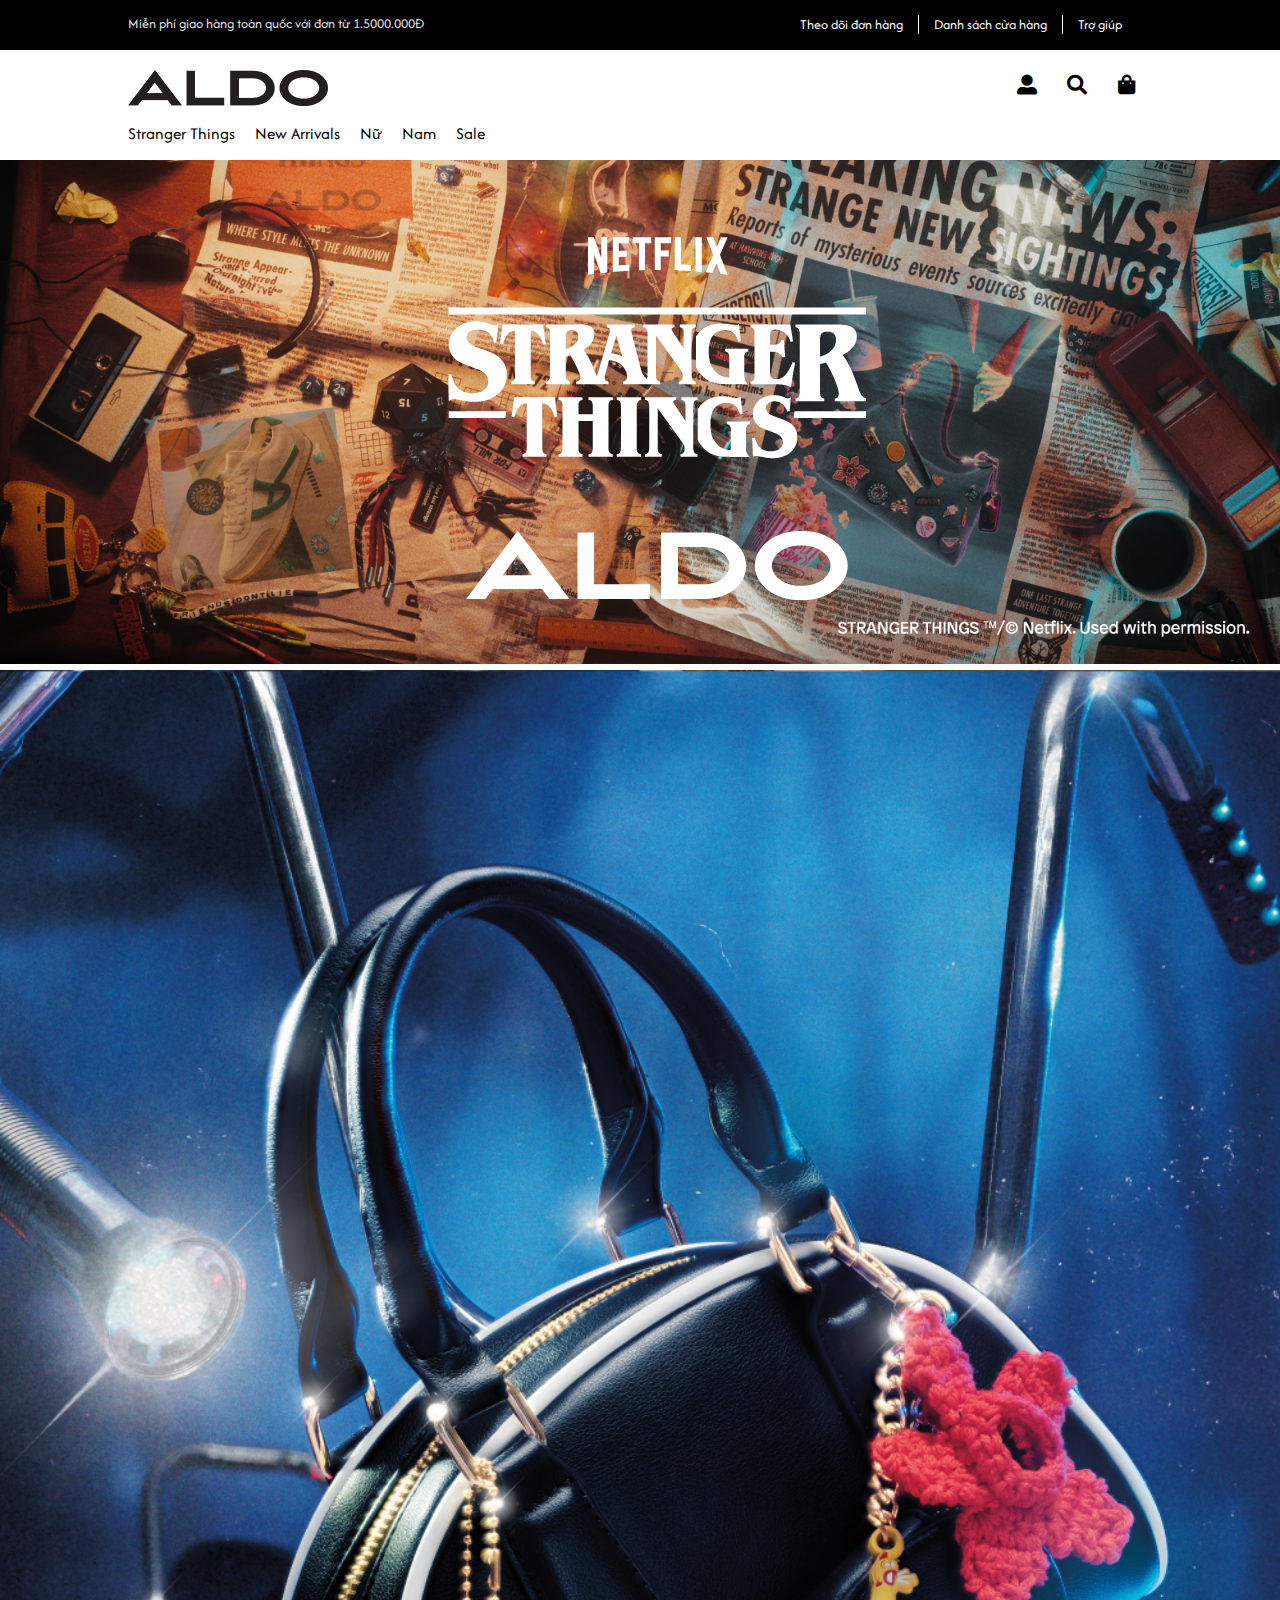
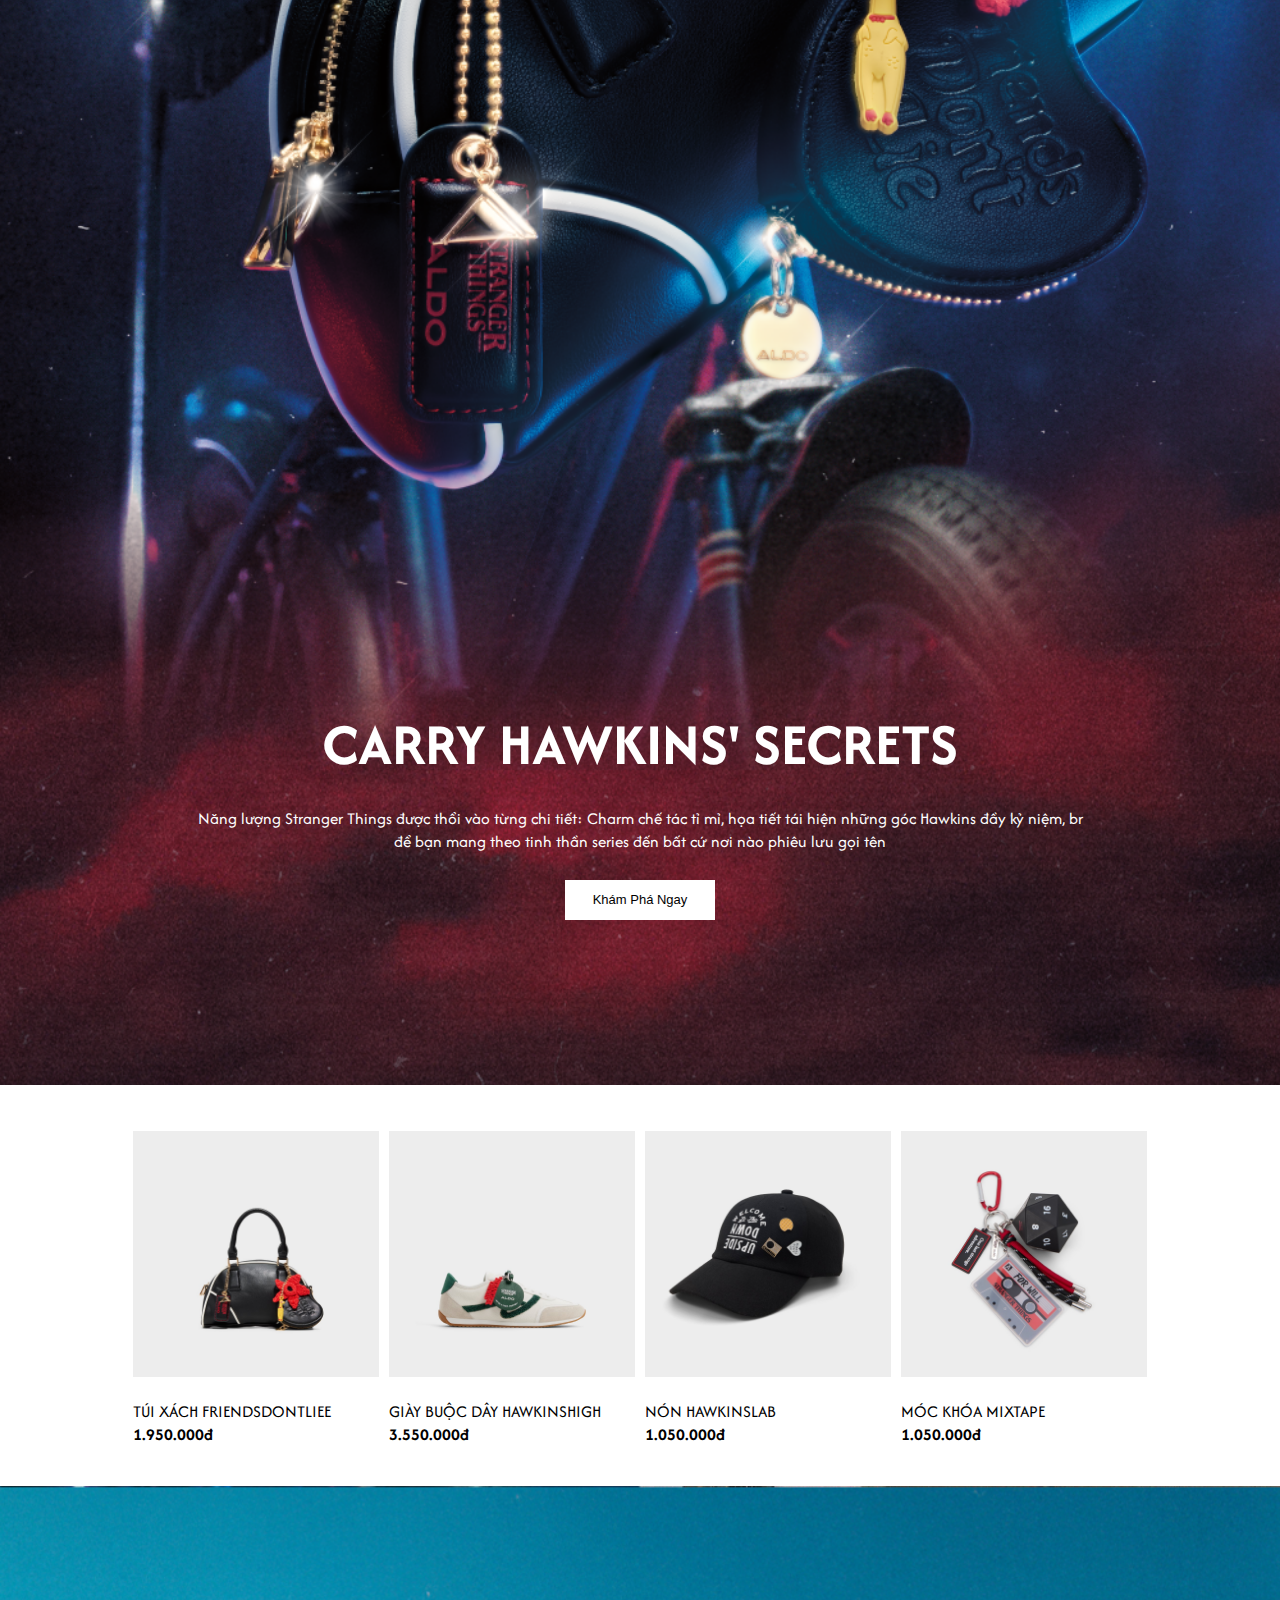
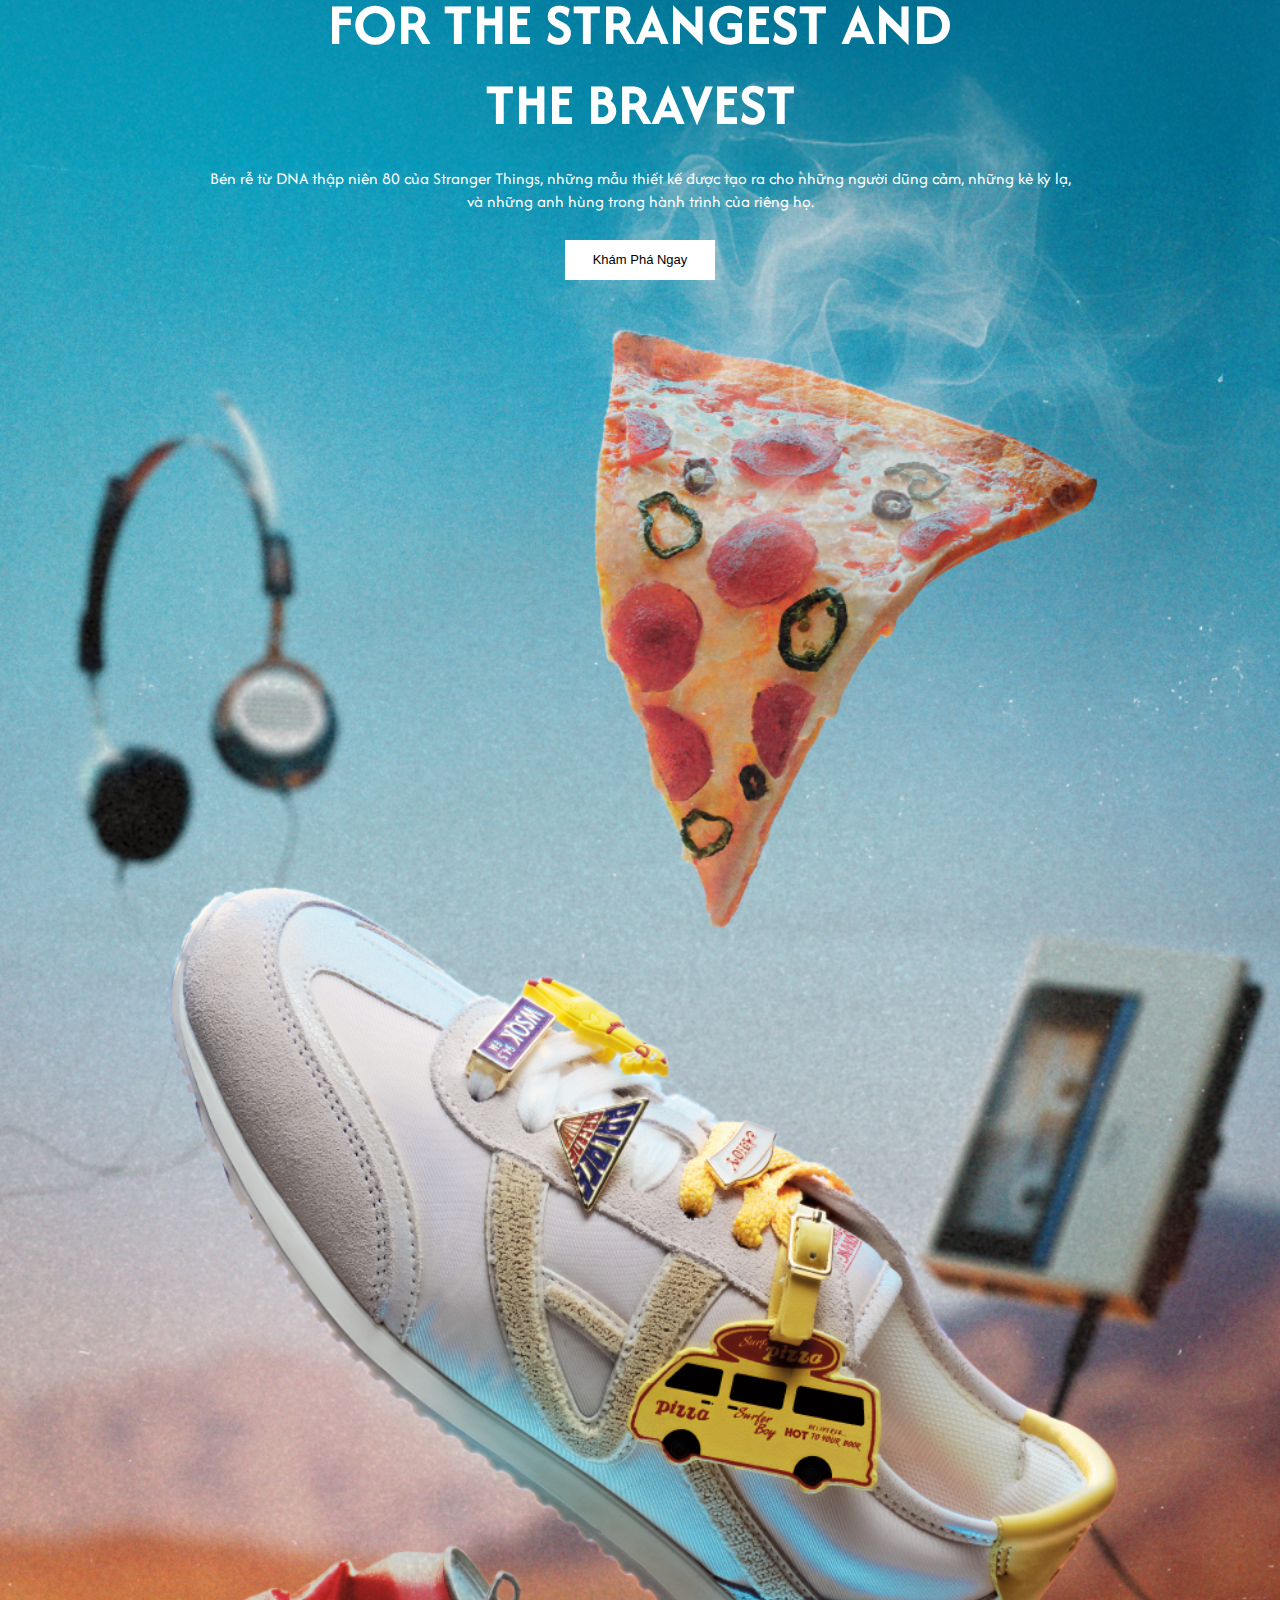
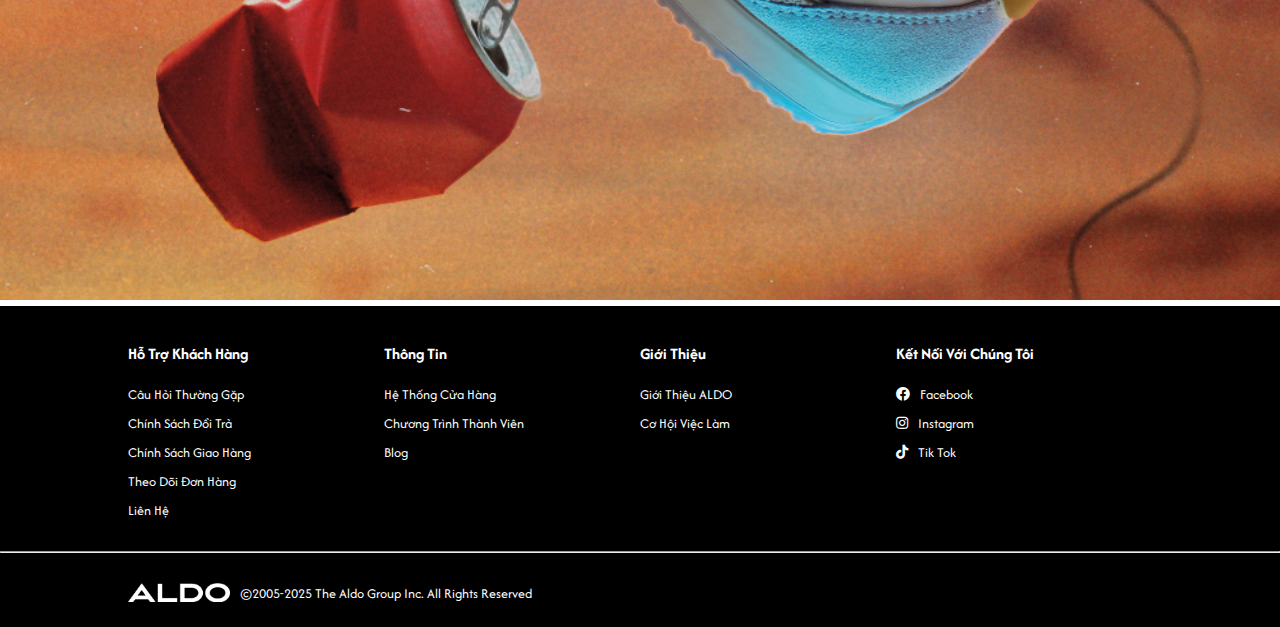
<file: stranger things.html>
<!doctype html>
<html>
<head>
<meta charset="UTF-8">
<title>Stranger Things</title>
	<link rel="stylesheet" href="css/style.css">
	<link rel="stylesheet" href="css/luoi.css">
	<link rel="stylesheet" href="css/all.min.css">
	<link rel="icon" href="image/favicon-128x128.png" type="image/x-icon">
</head>

<body>
	<div class="top-bar">
  <div class="container d-flex justify-between">
    <p class="left"> Miễn phí giao hàng toàn quốc với đơn từ 1.5000.000Đ </p>
    <ul>
      <li class="border-right"><a href="#"> <span > Theo dõi đơn hàng</span></a></li>
      <li class="border-right"><a href="#"> Danh sách cửa hàng </a></li>
      <li><a href="#"> Trợ giúp </a></li>
    </ul>
  </div>
</div>
<header>
  <div class="container d-flex justify-between">
    <div class="logo"> <a href="index.html"><img src="image/Aldo.Logo-Black.png" alt="" class="img-100"></a> </div>
    <div class="icon-header">
      <ul>
        <li><a href="#"><i class="fas fa-user-alt"> </i></a></li>
        <li><a href="#"><i class="fas fa-search"> </i></a></li>
        <li><a href="#"><i class="fas fa-shopping-bag"> </i></a></li>
      </ul>
    </div>
  </div>
  <div class="container">
    <div class="menu">
      <ul>
        <li> <a href="#">Stranger Things</a> </li>
        <li> <a href="#"> new arrivals </a> </li>
        <li> <a href="#"> nữ </a> </li>
        <li> <a href="#"> nam </a> </li>
        <li> <a href="#"> sale </a> </li>
      </ul>
    </div>
  </div>
</header>
	
	
	
	
	<div class="banner-str">
	<img src="image/s1.png" alt="" class="img-100">
	<div class="logo-str"><img src="image/F25-StrangerThings-Logo-WithNetflix-Shared.png" alt=""></div>
	</div>
	<div class="banner-str">
	<img src="image/s2.png" alt="" class="img-100">
		
<div class="caption-str">
		<p><b class="headline">CARRY HAWKINS' SECRETS</b><br><br>Năng lượng Stranger Things được thổi vào từng chi tiết: Charm chế tác tỉ mỉ, họa tiết tái hiện những góc Hawkins đầy kỷ niệm, br<br>để bạn mang theo tinh thần series đến bất cứ nơi nào phiêu lưu gọi tên</p>
		<button class="btn-vien-trang">Khám Phá Ngay</button>
		</div>
	</div>
	<div class="container">
		<div class="row mt-50">
			<div class="col-3">
			<div class="trend-item">
				<a href="#"><img src="image/s3.jpg" alt="" class="img-100"></a>
				<div class="xem-them"><a href="#"> Mua Ngay </a></div>
				<p>TÚI XÁCH FRIENDSDONTLIEE<br><b>1.950.000đ</b></p>
				</div>
			</div>
			
			<div class="col-3">
			<div class="trend-item">
				<a href="#"><img src="image/hawkinshigh_white_100-002-043_main_sq_gy_1000x1000.jpg" alt="" class="img-100"></a>
				<div class="xem-them"><a href="#"> Mua Ngay </a></div>
				<p>GIÀY BUỘC DÂY HAWKINSHIGH<br><b>3.550.000đ</b></p>
				</div>
			</div>
			<div class="col-3">
			<div class="trend-item">
				<a href="#"><img src="image/s5.jpg" alt="" class="img-100"></a>
				<div class="xem-them"><a href="#"> Mua Ngay </a></div>
				<p>NÓN HAWKINSLAB<br><b>1.050.000đ</b></p>
				</div>
			</div>
			<div class="col-3">
			<div class="trend-item">
				<a href="#"><img src="image/s4.jpg" alt="" class="img-100"></a>
				<div class="xem-them"><a href="#"> Mua Ngay </a></div>
				<p>MÓC KHÓA MIXTAPE<br><b>1.050.000đ</b></p>
				</div>
			</div>
			
			
			</div>
		</div>
	<br>
	<div class="banner-str">
	<img src="image/s7.png" alt="" class="img-100">
		
<div class="caption-str1">
		<p><b class="headline">FOR THE STRANGEST AND<br>THE BRAVEST</b><br><br>Bén rễ từ DNA thập niên 80 của Stranger Things, những mẫu thiết kế được tạo ra cho những người dũng cảm, những kẻ kỳ lạ,<br>và những anh hùng trong hành trình của riêng họ.</p>
		<button class="btn-vien-trang">Khám Phá Ngay</button>
		</div>
	</div>
	
	<footer>
  <div class="container">
    <div class="row">
      <div class="col-3">
        <h3> hỗ trợ khách hàng</h3>
        <ul>
          <li><a href="#"> câu hỏi thường gặp</a></li>
          <li><a href="#"> chính sách đổi trả</a></li>
          <li><a href="#"> chính sách giao hàng</a></li>
          <li><a href="#"> theo dõi đơn hàng</a></li>
          <li><a href="#"> liên hệ</a></li>
        </ul>
      </div>
      <div class="col-3">
        <h3>Thông tin</h3>
        <ul>
          <li><a href="#"> hệ thống cửa hàng</a></li>
          <li><a href="#"> chương trình thành viên</a></li>
          <li><a href="#">Blog</a></li>
        </ul>
      </div>
		<div class="col-3">
        <h3>giới thiệu</h3>
        <ul>
          <li><a href="#">giới thiệu ALDO</a></li>
          <li><a href="#">cơ hội việc làm</a></li>
          </ul>
      </div>
      <div class="col-3">
		<h3> kết nối với chúng tôi</h3>
		  <div class="icon-footer">
		 <ul>
		  <li><a href="#"><i class="fab fa-facebook mr-10"></i>facebook</a></li>
			<li><a href="#"><i class="fab fa-instagram mr-10"></i>instagram</a></li> 
			 	<li><a href="#"><i class="fab fa-tiktok mr-10"></i>tik tok</a></li> 
		  </ul>
		</div>
		</div>
   
    </div>
  </div>
	<br>
	<hr>
		<div class="container d-flex align-center">
	<div class="logo-white"><a href="index.html"><img src="image/Aldo-logo-white.png" alt="" class="img-100"></a>	
	</div><p style="padding: 10px; font-size: 14px">©2005-2025 The Aldo Group Inc. All rights reserved</p></div>
	
</footer>
</body>
	
</html>
</file>
<file: css/style.css>
@charset "UTF-8";
/* CSS Document */
@import url('https://fonts.googleapis.com/css2?family=Afacad:ital,wght@0,400..700;1,400..700&display=swap');
.afacad{
  font-family: "Afacad", sans-serif;
  font-optical-sizing: auto;
  font-style: normal;
}
body{
margin: 0px; font-family: "Afacad", sans-serif; font-size: 17px;padding: 0
}

.top-bar{
	width: 100%; height: 50px; color: #E4E4E4; background-color: black; font-size: 14px; font-weight: 400
}

.top-bar ul{
	margin: 0; padding: 15px ; list-style: none; display: flex; 

}
.top-bar ul li a{
	text-decoration: none; color: white; padding: 15px; }
.top-bar ul li a:hover{
	color: #ffef71
}
.border-right{ border-right: 1px solid white}
header{
	width: 100%; height: 110px; margin: 0; padding: 0; background-color: white;
}
.icon-header{
 font-size: 20px;}

.icon-header ul{
	margin: 0; padding: 0; list-style: none; display: flex; 
}
.icon-header ul li{
	padding: 0 5px; padding-top: 15px
}
.icon-header ul li a{
	color: black;   width: 40px;
  height: 40px;
  display: flex;
  align-items: center;
  justify-content: center; text-decoration: none
	
}

.icon-header ul li a:hover{
	border-radius: 50px; background-color:#E4E4E4 ;
}
.logo{
	 width: 200px; height: auto; padding-top: 20px
}
.menu{
	padding: 10px 0px; margin: 0px
}
.menu ul{
	margin: 0px; padding: 0px; list-style: none; display: flex;
}
.menu ul li a{
	; text-decoration: none; text-transform: capitalize; font-size: 17px; color: black; display: block; margin-right: 20px
}
.menu ul li a:hover{
background-color:rgba(214,214,214,0.5); 
}

.banner{
	width: 100%; min-height: 500px;
}
.banner-image{
	position: relative
}
.banner-image .btn-black:hover{
	color: #ffef71; cursor: pointer
}
.caption{
width: 30%; position: absolute; top: 60%; left: 5%; font-size: 40px; text-transform:uppercase ; color: black; font-weight: 600; padding: 0; margin: 0;
}
.caption p{
	margin-bottom: 20px
}
.btn-black{
	background-color: black; width:130px; height: 40px; color: white; font-size: 15px; text-align: center; padding:0 ;
}


.text-vang{
	color: rgba(237,255,101,1.00)
}
.cover{
	 background-color: rgba(0,0,0,0.5); position: absolute; width: 100% ;height: 100%; top: 0; left: 0; z-index: 0
}
.btn-vien-cam{
	border: 1px solid orange; padding: 7px 15px; text-transform: capitalize; border-radius: 5px; background-color: rgba(0,0,0,0.00)
}
.btn-vien-cam:hover{
	border: 1px solid orange; padding: 7px 15px; text-transform: capitalize; border-radius: 5px; background-color: darkorange
}
.btn-cam{
	border: 1px solid orange; padding: 7px 15px; text-transform: capitalize; border-radius: 5px; background-color: orange
}
.btn-cam:hover{
	border: 1px solid orange; padding: 7px 15px; text-transform: capitalize; border-radius: 5px; background-color: darkorange
}
.text-trang{
	color: white
}

/*drop down menu*/
.menu ul li{
	position: relative
}
.menu ul li .dropdown{ position: absolute; left: 0; top: 100%; display: flex;flex-direction: column; width: 220px; background-color: rgba(113,113,113,0.47); display:  none
}

.menu .dropdown li{
	border-bottom: 1px solid white
}

.menu ul li:hover .dropdown{
	display: block
}

.tieu-de{
	font-size: 30px
}
.gach-chan{
	border-bottom: 1px solid black; margin-top: 10px

}
.text-do{
color: darkred
}






.pt-30{
	padding-top: 30px 
}




.border-right{
	border-right: 1px white solid
}

#slide .owl-dots{ position:absolute; bottom: 10px; left:45%;}

#slide .owl-dots .owl-dot span {

      width: 12px;

      height: 12px; 	

}
footer{
	width: 100%; min-height: 300px; background: black; color: white; text-transform: capitalize; font-size: 14px
}
footer h3{
	padding-top: 20px
}
footer ul{
	margin: 0; padding: 0; list-style: none; display: flex; flex-direction: column
}
footer ul li a{
	text-decoration: none; color: white; display: block; padding: 5px 0px
}
footer ul li a:hover{
	color: #ffef71
}
.border-bottom{
	
	border-bottom: 1px solid lightgray
}

.logo-white{
	width: 10%; height: auto; padding-top: 3px
}
.mr-10{
	margin-right: 10px
}
main{
	min-height: 900px; width: 100%; margin: 50px 0px ;
}
.trend-item{
	margin-top: 0; padding: 0 5px;  position: relative; overflow: hidden; 
	}

.xem-them{
	;	position: absolute; width: 80%; height: 20px; top: -20% ; display: flex; justify-content: space-around; left: 10%; transition: 0.2s ease
}
.xem-them a{
width: 120px; height: 40px; background-color: black; color: white; font-size: 14px; display: flex; justify-content: center; align-items: center; text-decoration: none; 
}
.xem-them a:hover{color: #ffef71}
.trend-item:hover .xem-them{
	top: 30%
		
}
.ml-5{margin-left: 5px}

.tagline{
	width: 100% ; margin-top: 50px; padding: 0px 5px ;
}
.tagline-text{
	margin: 50px 70px
}
.mt-50{margin-top: 40px}
.pf-5{
	padding-left: 5px
}


.headline{
	font-size: 60px
}
.btn-nam-nu{
background-color: black; color: white; width: 120px; height: 40px; font-size: 13px; margin-top: 10px;cursor: pointer
}
.btn-nam-nu:hover{
	color: #ffef71
}
.btn-vien-trang{
background-color: white; color: black; width: 150px; height: 40px; font-size: 13px; margin-top: 10px;cursor: pointer; text-align: center; justify-content: center; border: 1px white solid
}
.btn-vien-trang:hover{
	background-color: black; color: white; border: black 1px solid
}
.flex-row-reverse{flex-direction: row-reverse}
.text-phai{
	padding-left: 12.5%
}
.fs-14{font-size: 14px}
.banner-str{
	width: 100%; position: relative; left: 0; top: 0; height: auto; margin: 0; padding: 0
}
.logo-str{
width: 5%; position: absolute; top: 15%; left: 35%; padding: 0; margin: 0;
}
.caption-str{width: 70%; position: absolute; top: 80%; left: 15% ; color: white; padding: 0; margin: 0; text-align: center; align-content: center; justify-content: center
}
.caption-str1{width: 70%; position: absolute; top: 4%; left: 15% ; color: white; padding: 0; margin: 0; text-align: center; align-content: center; justify-content: center
}
</file>
<file: css/luoi.css>
@charset "UTF-8";
/* CSS Document */
* { box-sizing: border-box;}
.col-1 {width: 8.33%;}
.col-2 {width: 16.66%;}
.col-3 {width: 25%;}
.col-4 {width: 33.33%;}
.col-5 {width: 41.66%;}
.col-6 {width: 50%;}
.col-7 {width: 58.33%;}
.col-8 {width: 66.66%;}
.col-9 {width: 75%;}
.col-10 {width: 83.33%;}
.col-11 {width: 91.66%;}
.col-12 {width: 100%;}

[class*="col-"] {
float: left;
padding: 0px;
}
.row::after {
content: "";
clear: both;
display: table;
}
.container {
width:80%;
margin:0 auto

}
.text-center{
	text-align: center
	
}

.d-flex{
display: flex
	
}
.justify-center{
justify-content: center
	
}

.justify-between{
	justify-content: space-between
	
}
.justify-around{
	justify-content: space-around
	
}
.align-center{
	
	align-items: center
}
.img-100{
	width: 100%; height: auto
}
</file>
